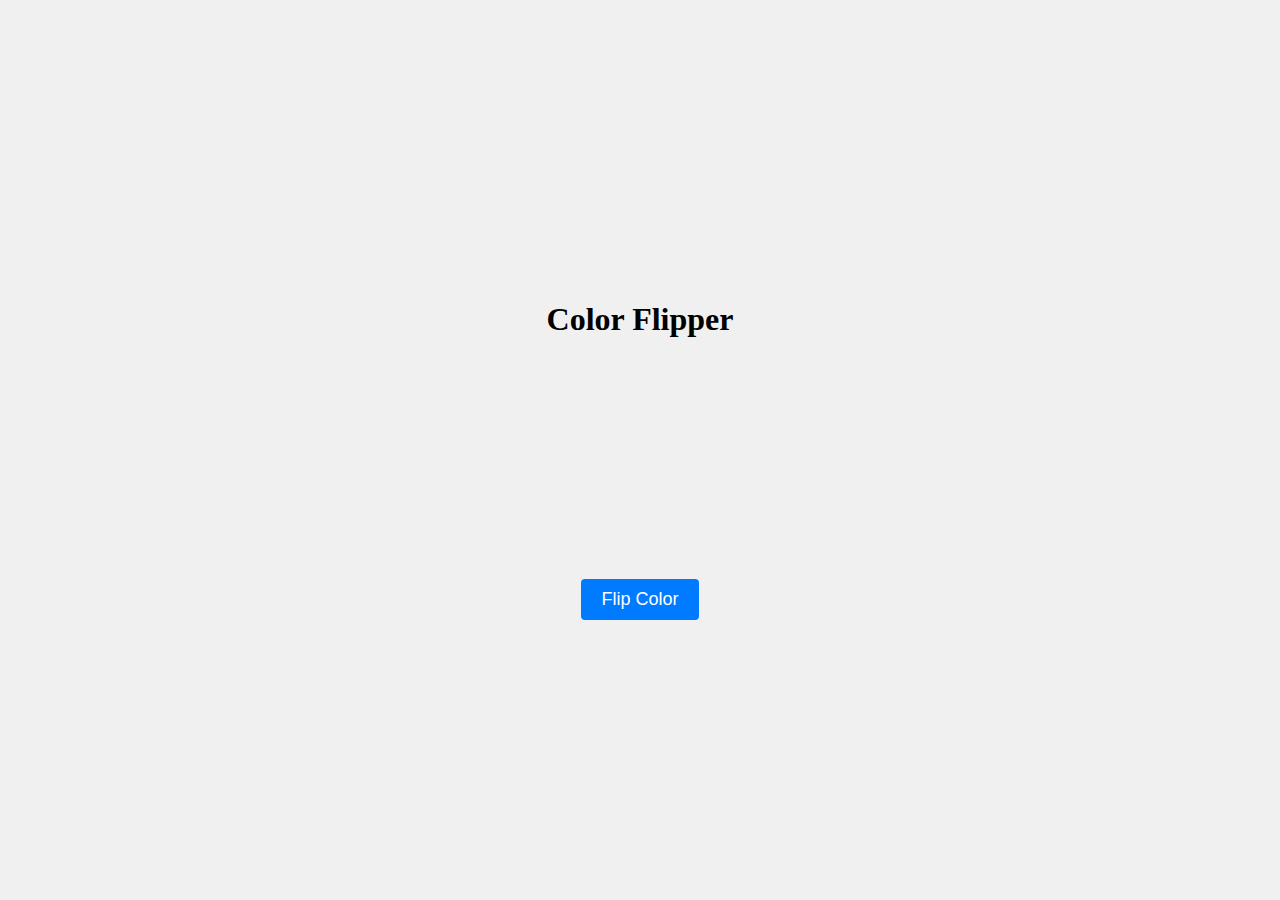
<file: ColorPicker/index.html>
<!DOCTYPE html>
<html>
<head>
  <title>Color Flipper</title>
  <link rel="stylesheet" href="styles.css">
</head>
<body>
  <div class="container">
    <h1>Color Flipper</h1>
    <div class="color-box" id="colorBox"></div>
    <button id="btnFlip">Flip Color</button>
  </div>
  <script src="script.js"></script>
</body>
</html>
</file>
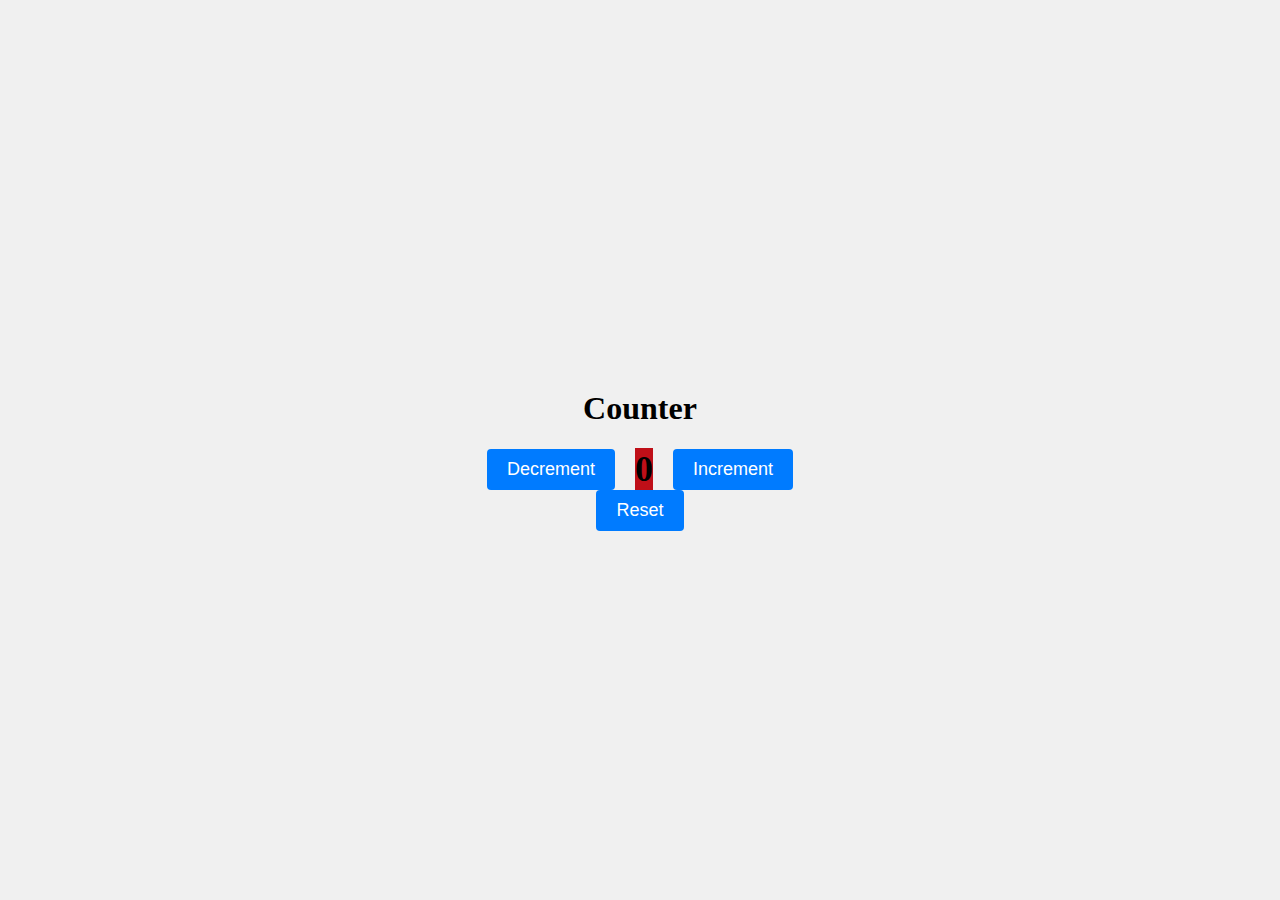
<file: Counter/index.html>
<!DOCTYPE html>
<html>
<head>
  <title>Counter</title>
  <link rel="stylesheet" href="styles.css">
</head>
<body>
  <div class="container">
    <h1>Counter</h1>
    <div class="counter-box">
      <button id="btnDecrement">Decrement</button>
      <span id="count">0</span>
      <button id="btnIncrement">Increment</button>
    </div>
    <button id="btnReset">Reset</button>
  </div>
  <script src="script.js"></script>
</body>
</html>
</file>
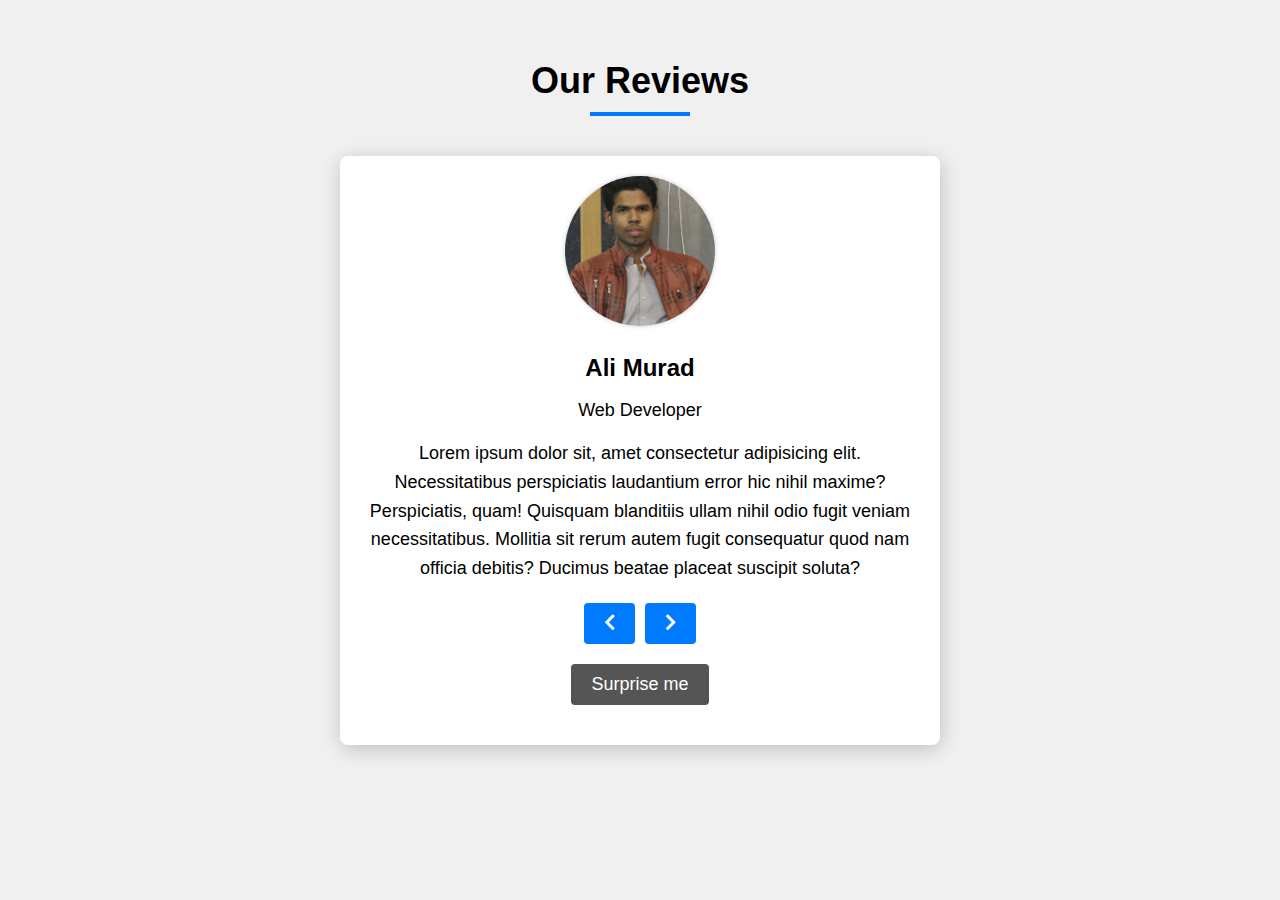
<file: Reviews/index.html>
<!DOCTYPE html>
<html lang="en">
  <head>
    <meta charset="UTF-8" />
    <meta name="viewport" content="width=device-width, initial-scale=1.0" />
    <title>Reviews/Qoutes</title>
    <link
      rel="stylesheet"
      href = "https://cdnjs.cloudflare.com/ajax/libs/font-awesome/5.10.0/css/all.min.css"
    />
    <link rel="stylesheet" href="styles.css">
  </head>
  <body>
    <main>
      <section class="container">
        <div class="title">
          <h1>Our Reviews</h1>
          <div class="underline"></div>
        </div>
        <article class="review">
          <div class="image"><img src="profile.jpg" alt="Profile Pic" /></div>
          <h3>Ali Murad</h3>
          <p>Web Developer</p>
          <p class="info">
            Lorem ipsum dolor sit, amet consectetur adipisicing elit.
            Necessitatibus perspiciatis laudantium error hic nihil maxime?
            Perspiciatis, quam! Quisquam blanditiis ullam nihil odio fugit
            veniam necessitatibus. Mollitia sit rerum autem fugit consequatur
            quod nam officia debitis? Ducimus beatae placeat suscipit soluta?
          </p>
          <div class="button-container">
            <button class="prev-btn">
              <i class="fas fa-chevron-left"></i>
            </button>
            <button class="next-btn">
              <i class="fas fa-chevron-right"></i>
            </button>
          </div>
          <button class="random-btn">Surprise me</button>
        </article>
      </section>
    </main>
    <script src="script.js"></script>
  </body>
</html>
</file>
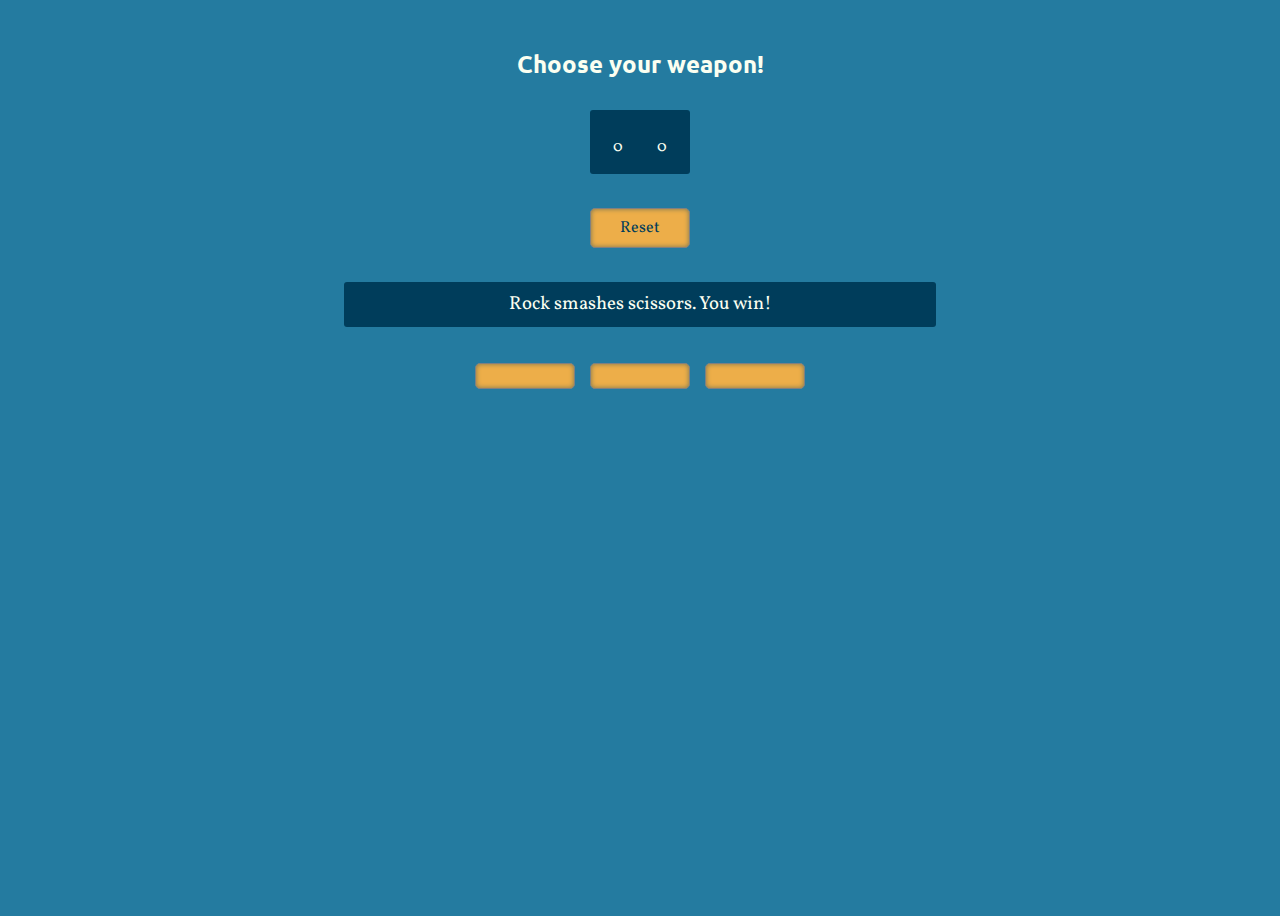
<file: rock-paper/index.html>
<!DOCTYPE html>
<html lang="en">
<head>
  <meta charset="UTF-8">
  <meta name="viewport" content="width=device-width, initial-scale=1.0">
  <meta http-equiv="X-UA-Compatible" content="ie=edge">
  <title>Rock Paper Scissors Game</title>
  <link rel="stylesheet" href="index.css" />
  <link rel="stylesheet" href="https://use.fontawesome.com/releases/v5.7.2/css/all.css" integrity="sha384-fnmOCqbTlWIlj8LyTjo7mOUStjsKC4pOpQbqyi7RrhN7udi9RwhKkMHpvLbHG9Sr" crossorigin="anonymous">
  <link href='http://fonts.googleapis.com/css?family=Ubuntu:bold' rel='stylesheet' type='text/css'>
<link href='http://fonts.googleapis.com/css?family=Vollkorn' rel='stylesheet' type='text/css'>
</head>

<body>

  <div class="grid">
    <header class="grid-item header">
      <h1>Choose your weapon!</h1>
    </header> 

    <section class="grid-item">
      <button id="reset" class="reset-game">Reset</button>
    </section>

    <section class="grid-item scoreboard">
      <i class="fas fa-user"></i>
      <span id="user-score" class="fas">0</span>
      <i class="fas fa-robot"></i> 
      <span id="computer-score" class="fas">0</span>
    </section>

    <section class="grid-item result">
      <h3>Rock smashes scissors. You win!</h3>
    </section>
  
    <section class="grid-item player-choice">
      <button id="rock" class="weapon-choice"><i class="far fa-hand-rock"></i></button>
      <button id="paper" class="weapon-choice"><i class="far fa-hand-paper"></i></button>
      <button id="scissors" class="weapon-choice"><i class="far fa-hand-scissors"></i></button>
    </section>

    
  </div>


<script src="rock-papers.js "></script>
    
</body>
</html>
</file>
<file: ColorPicker/styles.css>
body {
    display: flex;
    justify-content: center;
    align-items: center;
    height: 100vh;
    margin: 0;
    background-color: #f0f0f0;
  }
  
  .container {
    text-align: center;
  }
  
  .color-box {
    width: 200px;
    height: 200px;
    margin: 20px auto;
    border-radius: 8px;
  }
  
  #btnFlip {
    font-size: 18px;
    padding: 10px 20px;
    background-color: #007bff;
    color: #ffffff;
    border: none;
    border-radius: 4px;
    cursor: pointer;
  }
</file>
<file: Counter/styles.css>
body {
    display: flex;
    justify-content: center;
    align-items: center;
    height: 100vh;
    margin: 0;
    background-color: #f0f0f0;
  }
  
  .container {
    text-align: center;
  }
  
  .counter-box {
    display: flex;
    justify-content: center;
    align-items: center;
  }
  
  #count {
    font-size: 36px;
    font-weight: bold;
    margin: 0 20px;
  }
  
  button {
    font-size: 18px;
    padding: 10px 20px;
    background-color: #007bff;
    color: #ffffff;
    border: none;
    border-radius: 4px;
    cursor: pointer;
  }
</file>
<file: Reviews/styles.css>
body {
    font-family: Arial, sans-serif;
    margin: 0;
    padding: 0;
    background-color: #f0f0f0;
  }
  
  .container {
    max-width: 600px;
    margin: 0 auto;
    padding: 20px;
    text-align: center;
  }
  
  .title {
    text-align: center;
    margin: 40px 0 40px 0;
  }
  
  .title h1 {
    font-size: 36px;
    margin-bottom: 10px;
  }
  
  .underline {
    width: 100px;
    height: 4px;
    background-color: #007bff;
    margin: 0 auto;
  }
  
  .review {
    background-color: #ffffff;
    border-radius: 8px;
    padding: 20px;
    box-shadow: 1px 4px 20px rgba(0, 0, 0, 0.2);
  }
  
  .image {
    text-align: center;
    margin-bottom: 20px;
  }
  
  .image img {
    border-radius: 50%;
    width: 150px;
    height: 150px;
    object-fit: cover;
    box-shadow: 0 0 5px rgba(0, 0, 0, 0.2);
  }
  
  .review h3 {
    font-size: 24px;
    margin-bottom: 5px;
  }
  
  .review p {
    font-size: 18px;
    margin-bottom: 10px;
}
  
  .info {
    font-size: 16px;
    line-height: 1.6;
}
  
  .button-container {
    display: flex;
    justify-content: center;
    margin-top: 20px;
  }
  
  button {
    font-size: 18px;
    padding: 10px 20px;
    background-color: #007bff;
    color: #ffffff;
    border: none;
    border-radius: 4px;
    cursor: pointer;
    margin: 0 5px;
  }
  
  .random-btn {
    margin: 20px;
    background-color: #555555;

}
</file>
<file: rock-paper/index.css>
:root {
    --white: #FBFFF1;
    --blue: #247BA0;
    --dark-blue: #003D5B;
    --yellow: #EDAE49;
    --pink: #D1495B;
  }
  
  html {
      -webkit-box-sizing: border-box;
              box-sizing: border-box;
    }
  
  *,
  *::before,
  *::after {
      -webkit-box-sizing: inherit;
              box-sizing: inherit;
  }
  
  body,
  h1,
  h2,
  h3,
  ul,
  ol,
  li,
  p {
    margin: 0;
    padding: 0;
  }
  
  body {
    background-color: var(--blue);
    color: var(--white);
    width: 100vw;
    height: 100vh;
    font-family: 'Vollkorn', Georgia, Times, serif;
  }
  
  input,
  button {
    color: inherit; 
    font: inherit; 
    letter-spacing: inherit; 
    border: 1px solid gray;
  }
  
  button {
      border-radius: 0; 
      padding: 0.75em 1em;
      background-color: transparent;
    }
  
  /* Container grid*/
  .grid {
    display: -ms-grid;
    display: grid;
    margin: 1em;
    padding: 2em;
    text-align: center;
    max-width: 100%;
    grid-column-gap: 10px;
    grid-row-gap: 30px;
    grid-template-areas:
      "header"
      "scoreboard"
      "reset"
      "result"
      "weapons";
  }
  
  .grid-items {
    display: -ms-grid;
    display: grid;
    max-width: 100%;
  }
  
  /* Grid areas set */
  .header {
    -ms-grid-row: 1;
    -ms-grid-column: 1;
    grid-area: header;
  }
  
  .scoreboard {
    -ms-grid-row: 3;
    -ms-grid-column: 1;
    grid-area: scoreboard;
    display: -ms-grid;
    display: grid;
        grid-template-areas:
      "user computer";
  }
  
  #user-score {
    -ms-grid-row: 1;
    -ms-grid-column: 1;
    grid-area: user;
    -ms-grid-row: 2;
    grid-row: 2;
  }
  
  .fa-user {
    -ms-grid-row: 1;
    -ms-grid-column: 1;
    grid-area: user;
  }
  
  #computer-score {
    -ms-grid-row: 1;
    -ms-grid-column: 2;
    grid-area: computer;
    -ms-grid-row: 2;
    grid-row: 2;
  }
  
  .fa-robot {
    -ms-grid-row: 1;
    -ms-grid-column: 2;
    grid-area: computer;
  }
  
  .reset {
    -ms-grid-row: 5;
    -ms-grid-column: 1;
    grid-area: reset;
  }
  
  .result {
    -ms-grid-row: 7;
    -ms-grid-column: 1;
    grid-area: result;
  }
  
  .result h3 {
    -ms-grid-column: 2;
    -ms-grid-column-span: 1;
    grid-column: 2 / 3;
  }
  
  .weapons {
    -ms-grid-row: 9;
    -ms-grid-column: 1;
    grid-area: weapons;
  }
  
  /* Styling of grid items */
  .header {
    font-family: 'Ubuntu', Helvetica, Arial, sans-serif;
  }

  .scoreboard {
    width: 100px;
    grid-row-gap: 10px;
    grid-column-gap: 20px;
    -ms-flex-item-align: center;
        -ms-grid-row-align: center;
        align-self: center;
    -ms-grid-column-align: center;
        justify-self: center;
    background-color: var(--dark-blue);
    padding: 1em;
    border-radius: 3px;
  }
  
  .fas {
    font-size: 1.5em;
    color: var(--white);
  }
  
  .result h3 {
    background-color: var(--dark-blue);
    padding: .5em;
    border-radius: 3px;
    text-align: center;
    font-weight: 300;
  }

  .result h3::first-letter {
    text-transform: capitalize;
  }
  
  /* Button styling */
  button {
    background-color: var(--yellow);
    color: var(--pink);
    border-radius: 5px;
    margin: .25em;
    width: 100px;
    padding: .5em;
    cursor: pointer;
    -webkit-box-shadow: inset 0 0 5px rgba(0,61,91, 0.5);
            box-shadow: inset 0 0 5px rgba(0,61,91, 0.5);
  }
  
  #reset {
    font-size: 1em;
    color: var(--dark-blue);
  }
  
  /* Styles outline to maintain accessibility*/
  button:focus {
    outline: 1px dotted rgba(0,61,91,0.24);
  }
  
  button:hover {
    -webkit-box-shadow: 0 12px 16px 0 rgba(0,61,91,0.24), 0 17px 50px 0 rgba(0,61,91,0.19);
            box-shadow: 0 12px 16px 0 rgba(0,61,91,0.24), 0 17px 50px 0 rgba(0,61,91,0.19);
  }
  
  .fas {
    font-size: 1em;
  }
  
  /* Font sizes */
  h1 {
    font-size: 1.5em;
  }
  
  p {
    font-size: 1.7em;
  }
  
  button {
    font-size: 1.5em;
  }
  
  
  /* Media quieries for larger screens */
  @media only screen and (min-width: 600px) {
    .result {
      display: -ms-grid;
      display: grid;
      -ms-grid-columns: .1fr .8fr .1fr;
      grid-template-columns: .1fr .8fr .1fr;
    }
  }
  @media only screen and (min-width: 950px) {
    .result {
      display: -ms-grid;
      display: grid;
      -ms-grid-columns: .2fr .6fr .2fr;
      grid-template-columns: .2fr .6fr .2fr;
    }
  }
  
  @media only screen and (min-width: 1100px) {
    .result {
      display: -ms-grid;
      display: grid;
      -ms-grid-columns: .25fr .5fr .25fr;
      grid-template-columns: .25fr .5fr .25fr;
    }
  }
</file>
